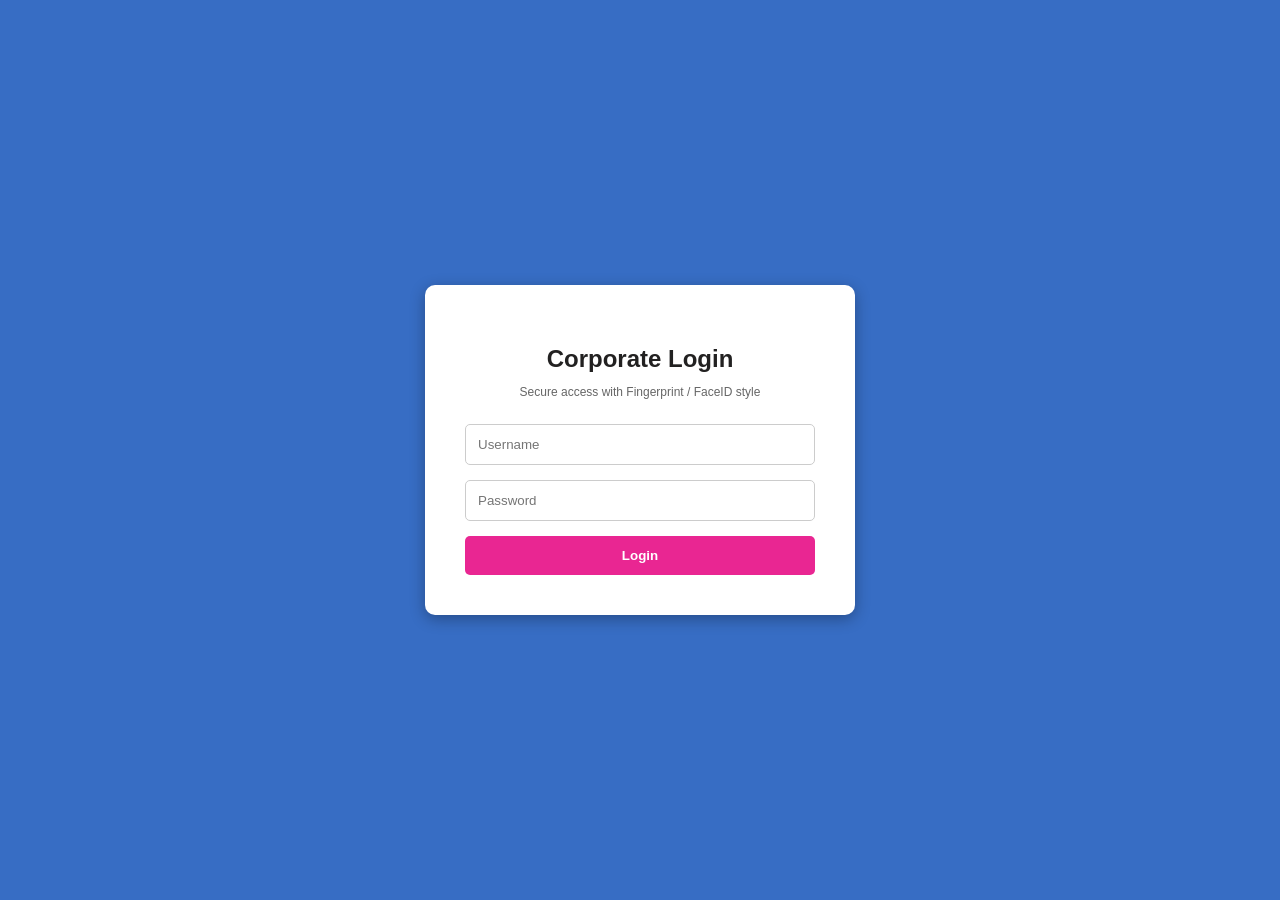
<file: Corporate/index.html>
<!DOCTYPE html>
<html lang="en">
<head>
    <meta charset="UTF-8">
    <meta name="viewport" content="width=device-width, initial-scale=1.0">
    <title>Corporate Payroll System</title>
    <link rel="stylesheet" href="style.css">
</head>
<body>
    <div class="login-container">
        <div class="login-box">
            <h2> Corporate Login</h2>
            <p>Secure access with Fingerprint / FaceID style</p>
            <form>
                <div class="input-group">
                    <input type="text" placeholder="Username" required>
                </div>
                <div class="input-group">
                    <input type="password" placeholder="Password" required>
                </div>
                <button type="submit" class="login-btn">Login</button>
            </form>
        </div>
    </div>
</body>
</html>
</file>
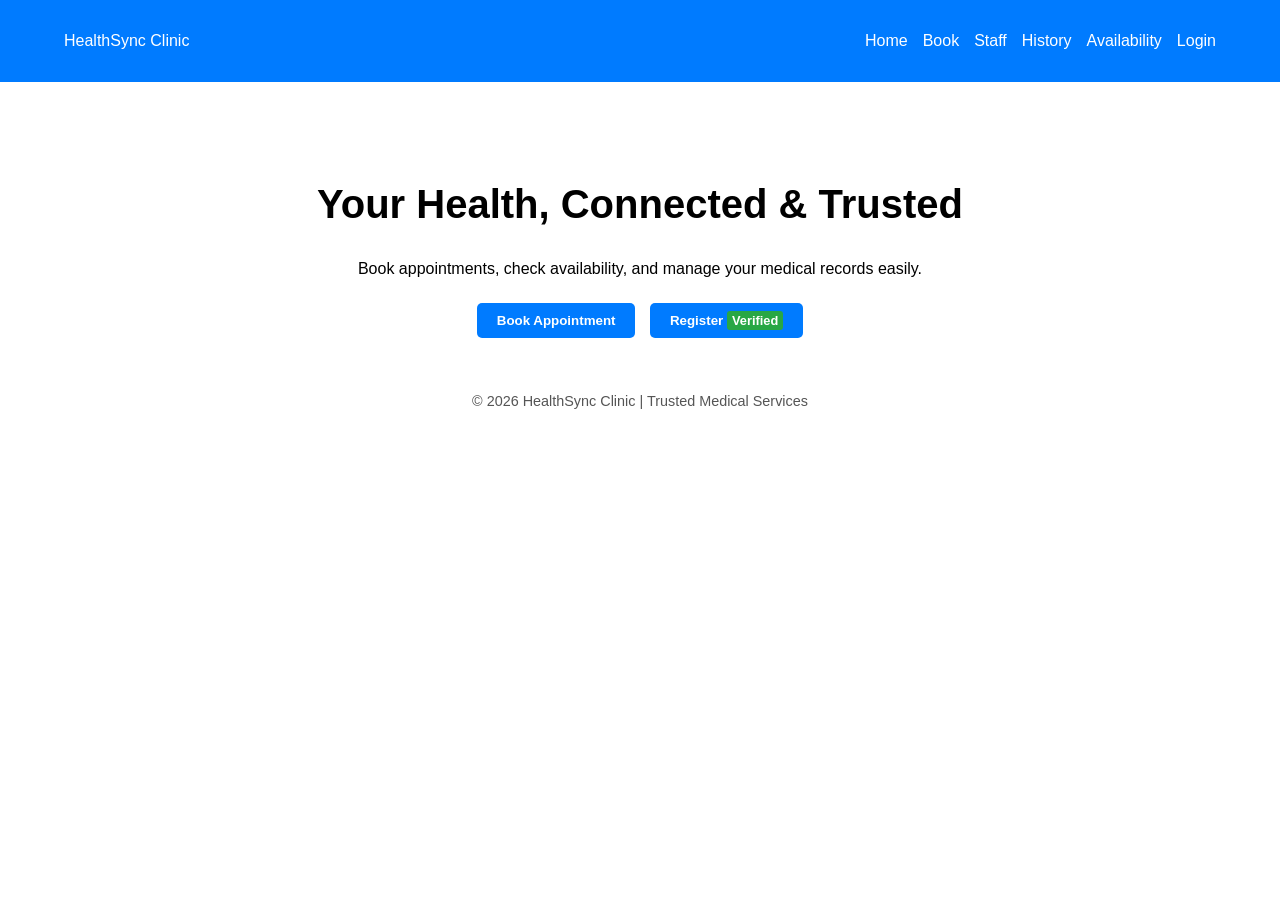
<file: HealthClinic/index.html>
<!DOCTYPE html>
<html lang="en">
<head>
    <meta charset="UTF-8">
    <meta name="viewport" content="width=device-width, initial-scale=1.0">
    <title>HealthSync Clinic</title>
    <link rel="stylesheet" href="style.css">
</head>
<body>
    <header>
        <nav>
            <div class="logo">HealthSync Clinic</div>
            <ul>
                <li>Home</li>
                <li>Book</li>
                <li>Staff</li>
                <li>History</li>
                <li>Availability</li>
                <li>Login</li>
            </ul>
        </nav>
    </header>

    <main>
        <section class="hero">
            <h1>Your Health, Connected & Trusted</h1>
            <p>Book appointments, check availability, and manage your medical records easily.</p>
            <div class="buttons">
                <button class="btn-blue">Book Appointment</button>
                <button class="btn-register">Register <span class="badge">Verified</span></button>
            </div>
        </section>
    </main>

    <footer>
        <p>&copy; 2026 HealthSync Clinic | Trusted Medical Services</p>
    </footer>
</body>
</html>
</file>
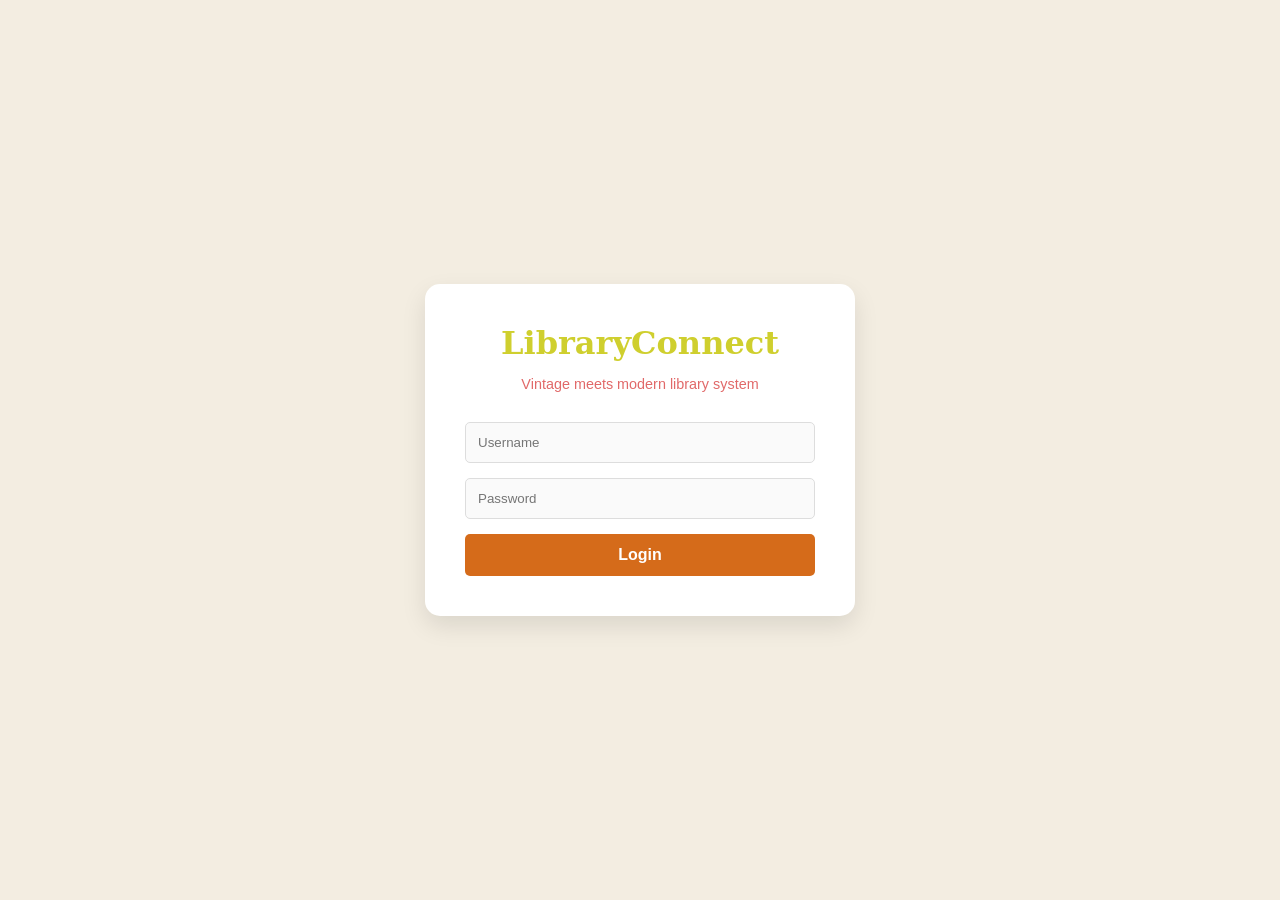
<file: LibraryConnect/index.html>
<!DOCTYPE html>
<html lang="tl">
<head>
    <meta charset="UTF-8">
    <meta name="viewport" content="width=device-width, initial-scale=1.0">
    <title>LibraryConnect Login</title>
    <link rel="stylesheet" href="style.css">
</head>
<body>
    <div class="login-container">
        <div class="login-card">
            <h1>LibraryConnect</h1>
            <p>Vintage meets modern library system</p>
            
            <form>
                <input type="text" placeholder="Username" required>
                <input type="password" placeholder="Password" required>
                <button type="submit">Login</button>
            </form>
        </div>
    </div>
</body>
</file>
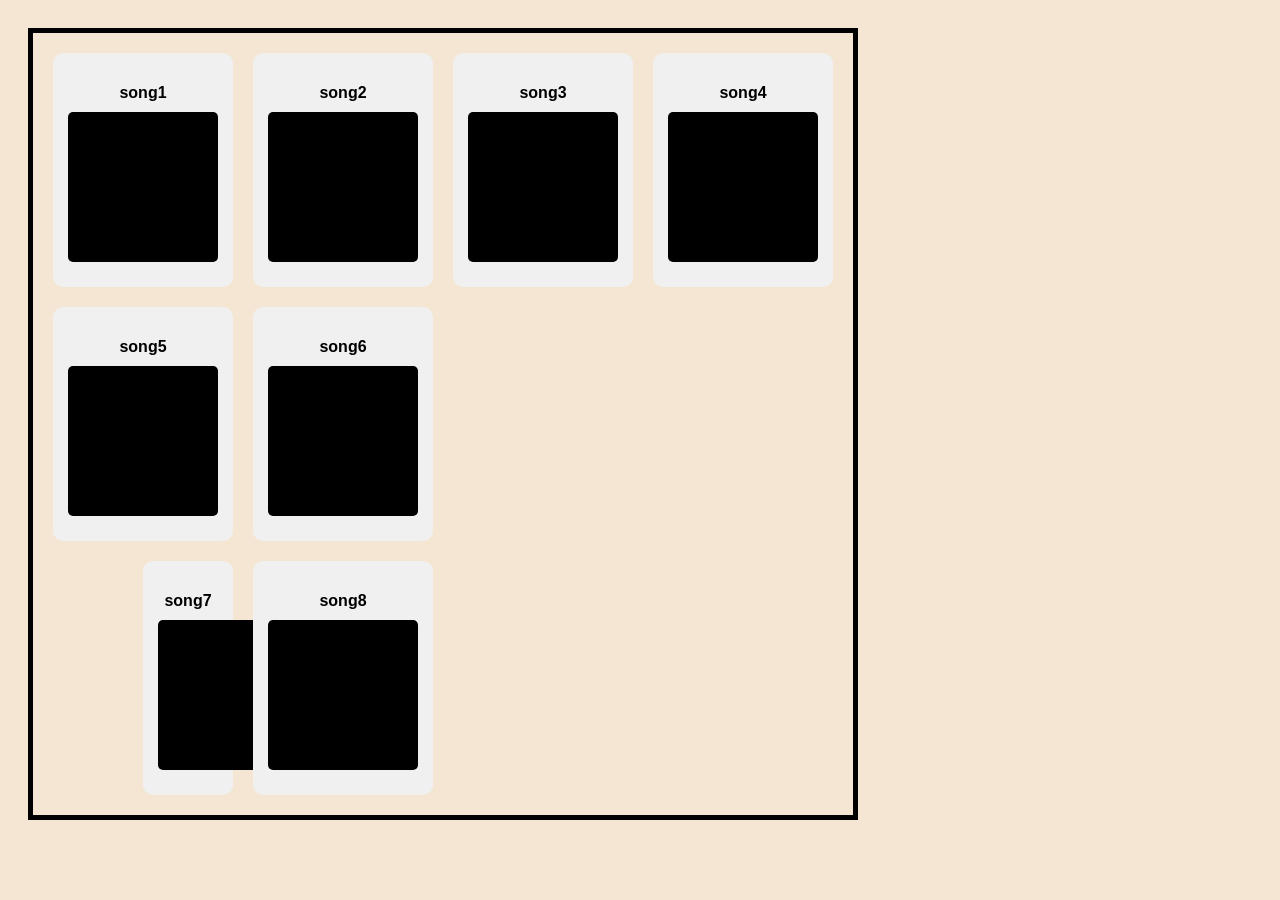
<file: VibeStreamPro/index.html>
<!DOCTYPE html>
<html lang="en">
<head>
    <meta charset="UTF-8">
    <meta name="viewport" content="width=device-width, initial-scale=1.0">
    <title>VibeStream Layout</title>
    <link rel="stylesheet" href="style.css">
</head>
<body>

    <div class="main-container">
        <div class="grid-container">
            <div class="song-card">
                <p>song1</p>
                <div class="black-box"></div>
            </div>
            <div class="song-card">
                <p>song2</p>
                <div class="black-box"></div>
            </div>
            <div class="song-card">
                <p>song3</p>
                <div class="black-box"></div>
            </div>
            <div class="song-card">
                <p>song4</p>
                <div class="black-box"></div>
            </div>
            <div class="song-card">
                <p>song5</p>
                <div class="black-box"></div>
            </div>
            <div class="song-card">
                <p>song6</p>
                <div class="black-box"></div>
            </div>
            <div class="song-card">
                <p>song7</p>
                <div class="black-box"></div>
            </div>
            <div class="song-card">
                <p>song8</p>
                <div class="black-box"></div>
            </div>
        </div>
    </div>

</body>
</html>
</file>
<file: Corporate/style.css>
body {
    margin: 0;
    padding: 0;
    font-family: Arial, sans-serif;
    background-color: #376dc4; /* Dark blue background kagaya ng sa image */
    display: flex;
    justify-content: center;
    align-items: center;
    height: 100vh;
}

.login-box {
    background-color: white;
    padding: 40px;
    border-radius: 10px;
    box-shadow: 0 4px 15px rgba(0, 0, 0, 0.3);
    text-align: center;
    width: 350px;
}

h2 {
    margin-bottom: 10px;
    color: #0d0c0ce9;
}

p {
    font-size: 12px;
    color: #666;
    margin-bottom: 25px;
}

.input-group {
    margin-bottom: 15px;
}

input {
    width: 100%;
    padding: 12px;
    border: 1px solid #ccc;
    border-radius: 5px;
    box-sizing: border-box; /* Para hindi lumampas ang padding */
}

.login-btn {
    width: 100%;
    padding: 12px;
    background-color: #e92692; /* Dark button color */
    color: white;
    border: none;
    border-radius: 5px;
    cursor: pointer;
    font-weight: bold;
}

.login-btn:hover {
    background-color: #5073b4;
}
</file>
<file: HealthClinic/style.css>
body {
    font-family: Arial, sans-serif;
    margin: 0;
    text-align: center;
}

header {
    background-color: #007bff; /* Kulay asul na header */
    color: white;
    padding: 1rem 5%;
}

nav {
    display: flex;
    justify-content: space-between;
    align-items: center;
}

nav ul {
    list-style: none;
    display: flex;
    gap: 15px;
}

.hero {
    margin-top: 100px;
}

h1 {
    font-size: 2.5rem;
}

.buttons {
    margin-top: 20px;
}

button {
    padding: 10px 20px;
    border: none;
    border-radius: 5px;
    cursor: pointer;
    margin: 5px;
    font-weight: bold;
}

.btn-blue { background-color: #007bff; color: white; }
.btn-register { background-color: #007bff; color: white; position: relative; }

.badge {
    background-color: #28a745; /* Green na badge */
    padding: 2px 5px;
    font-size: 0.8rem;
    border-radius: 3px;
}

footer {
    margin-top: 50px;
    font-size: 0.9rem;
    color: #555;
}
</file>
<file: LibraryConnect/style.css>
body {
    margin: 0;
    padding: 0;
    font-family: 'Segoe UI', Tahoma, Geneva, Verdana, sans-serif;
    background-color: #f3ede1; /* Cream/vintage background */
    display: flex;
    justify-content: center;
    align-items: center;
    height: 100vh;
}

.login-card {
    background-color: white;
    padding: 40px;
    border-radius: 15px;
    box-shadow: 0 10px 25px rgba(0,0,0,0.1);
    text-align: center;
    width: 350px;
}

h1 {
    margin: 0;
    font-family: 'Serif', Georgia, 'Times New Roman'; /* Para sa vintage look */
    color: #cfcf2e;
}

p {
    font-size: 0.9rem;
    color: #e16969;
    margin-bottom: 30px;
}

input {
    width: 100%;
    padding: 12px;
    margin-bottom: 15px;
    border: 1px solid #ddd;
    border-radius: 5px;
    box-sizing: border-box; /* Para hindi lumampas ang width */
    background-color: #fafafa;
}

button {
    width: 100%;
    padding: 12px;
    background-color: #d56b1a; /* Brown color gaya ng sa image */
    color: white;
    border: none;
    border-radius: 5px;
    cursor: pointer;
    font-weight: bold;
    font-size: 1rem;
    transition: background 0.3s;
}

button:hover {
    background-color: #6d4a2f;
}
</file>
<file: VibeStreamPro/style.css>
/* Body background color base sa image */
body {
    background-color: #f5e6d3; 
    display: flex;
    justify-content: flex-start;
    padding: 20px;
    font-family: serif;
}

/* Itim na border sa paligid ng grid */
.main-container {
    border: 5px solid black;
    padding: 40px;
    background-color: #f5e6d3;
    display: inline-block;
}

/* Grid settings: 3 columns */
.grid-container {
    display: grid;
    grid-template-columns: repeat(3, 1fr);
    gap: 30px;
}

/* Style para sa bawat song item */
.song-card p {
    font-weight: bold;
    margin-bottom: 5px;
}

/* Ang itim na box mismo */
.black-box {
    width: 150px;
    height: 150px;
    background-color: black;
}

/* Para sa song 7 at 8 na nasa huling row */
.song-card:nth-child(7) {
    grid-column: 1;
    margin-left: 50%; /* Konting adjustment para mag-center */
}




/* Para pumunta sa gitna ang buong layout */
.main-container {
    padding: 20px;
    display: flex;
    justify-content: center;
}

/* Eto ang magic ng Grid - gagawa ng 4 columns */
.grid-container {
    display: grid;
    grid-template-columns: repeat(4, 1fr); /* 4 columns na pantay-pantay */
    gap: 20px; /* Patlang sa pagitan ng mga cards */
}

/* Style para sa card */
.song-card {
    background-color: #f0f0f0;
    padding: 15px;
    border-radius: 10px;
    text-align: center;
    font-family: Arial, sans-serif;
}

/* Eto yung "black box" o yung placeholder ng image */
.black-box {
    width: 150px;       /* Pwedeng baguhin ang laki */
    height: 150px;
    background-color: black;
    margin: 10px auto;  /* Para laging nasa gitna */
    border-radius: 5px;
}
</file>
